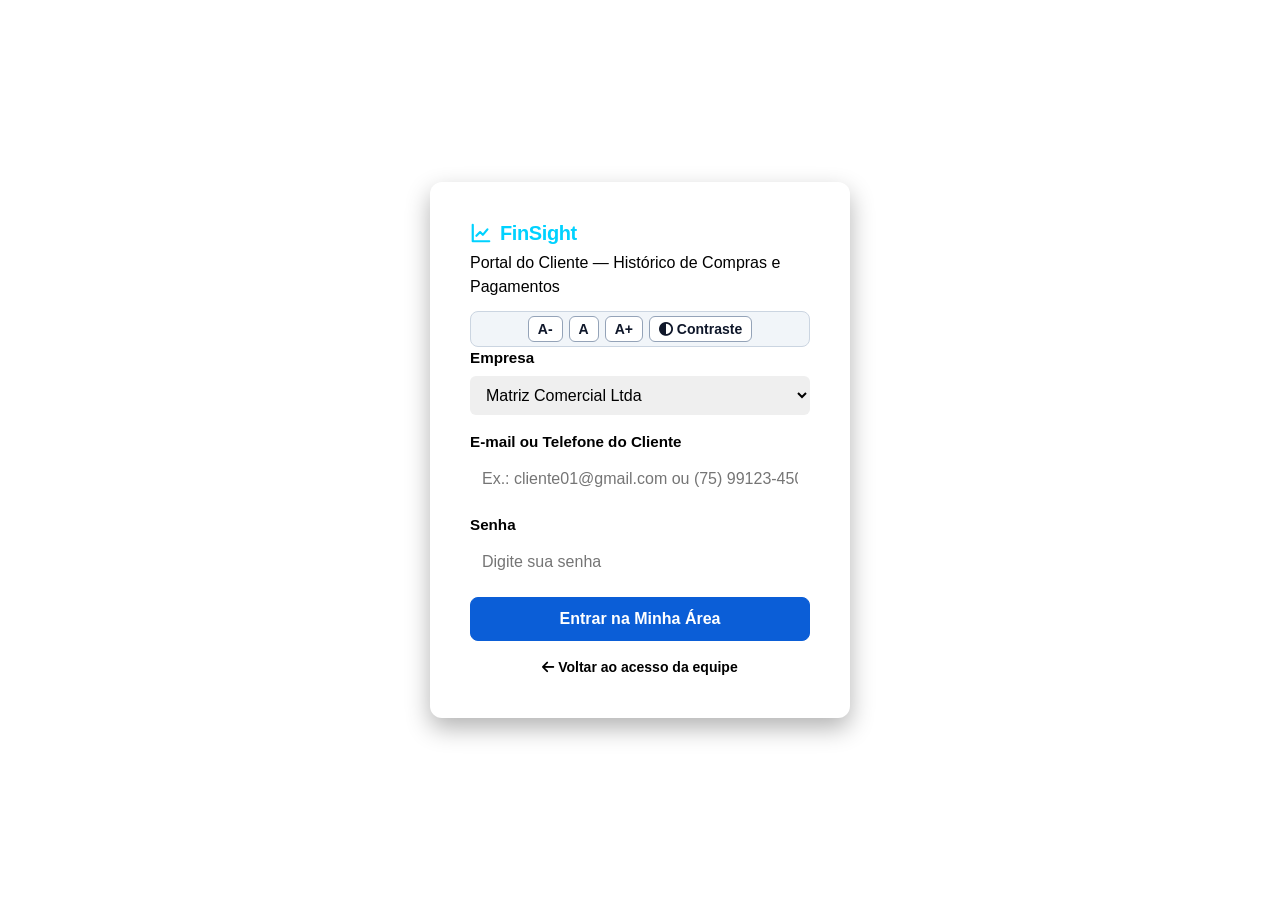
<file: frontend/login-cliente.html>
<!DOCTYPE html>
<html lang="pt-BR">
<head>
    <meta charset="UTF-8">
    <meta name="viewport" content="width=device-width, initial-scale=1.0">
    <title>FinSight — Login Exclusivo do Cliente</title>
    <link rel="stylesheet" href="css/style.css">
    <link rel="stylesheet" href="css/accessibility.css">
    <link rel="stylesheet" href="https://cdnjs.cloudflare.com/ajax/libs/font-awesome/6.4.0/css/all.min.css">
<style id="finsight-fast-btn">
form button[type="submit"], #btn-entrar-cliente, button.btn-primary {
    display: block !important;
    width: 100% !important;
    opacity: 1 !important;
    visibility: visible !important;
    background: #0b5ed7 !important;
    color: #ffffff !important;
    border: 1px solid #0b5ed7 !important;
    border-radius: 8px !important;
    padding: 12px 16px !important;
    font-weight: 600 !important;
    cursor: pointer !important;
    margin-top: 14px !important;
    transition: none !important;
}
</style>
<link rel="icon" type="image/svg+xml" href="data:image/svg+xml,%3Csvg xmlns=%27http://www.w3.org/2000/svg%27 viewBox=%270 0 24 24%27 fill=%27none%27 stroke=%27%2300d2ff%27 stroke-width=%272.4%27 stroke-linecap=%27round%27 stroke-linejoin=%27round%27%3E%3Cpath d=%27M3 3v18h18%27/%3E%3Cpath d=%27m7 15 4-4 3 3 5-6%27/%3E%3C/svg%3E">
</head>
<body class="a11y-font-normal">
    <div id="auth-screen" class="auth-container" style="display:flex;">
        <div class="auth-card">
            <div class="auth-header">
                <div class="brand-logo"><i class="fa-solid fa-user-check"></i> FinSight</div>
                <p>Portal do Cliente — Histórico de Compras e Pagamentos</p>
                <div class="a11y-toolbar" style="justify-content:center; margin-top:12px;">
                    <button type="button" class="a11y-btn" onclick="changeFontSize(-1)" title="Diminuir fonte">A-</button>
                    <button type="button" class="a11y-btn" onclick="changeFontSize(0)" title="Tamanho padrão">A</button>
                    <button type="button" class="a11y-btn" onclick="changeFontSize(1)" title="Aumentar fonte">A+</button>
                    <button type="button" class="a11y-btn" id="btn-contrast" onclick="toggleContrast()" title="Alternar alto contraste">
                        <i class="fa-solid fa-circle-half-stroke"></i> Contraste
                    </button>
                </div>
            </div>

            <form id="cliente-login-form" onsubmit="handleClienteLogin(event)">
                <div class="input-group">
                    <label for="cli-login-empresa">Empresa</label>
                    <select id="cli-login-empresa" required>
                        <option value="1">Matriz Comercial Ltda</option>
                        <option value="2">Distribuidora Bahia Sul</option>
                    </select>
                </div>

                <div class="input-group">
                    <label for="cli-login-usuario">Usuário ou E-mail do Cliente</label>
                    <input type="text" id="cli-login-usuario" required placeholder="Ex: mariana.costa ou email">
                </div>

                <div class="input-group">
                    <label for="cli-login-senha">Senha</label>
                    <input type="password" id="cli-login-senha" required placeholder="Digite sua senha">
                </div>

                <p id="cli-login-erro" style="display:none; color:#DC2626; font-size:0.875rem; margin-bottom:12px; font-weight:600;"></p>

                <button type="submit" class="btn-primary">Entrar na Minha Área</button>
            </form>

            <div style="margin-top:16px; text-align:center; font-size:0.875rem;">
                <a href="index.html" style="color:var(--primary-blue); text-decoration:none; font-weight:600;">
                    <i class="fa-solid fa-arrow-left"></i> Voltar ao acesso da equipe
                </a>
            </div>
        </div>
    </div>

    <div vw class="enabled">
        <div vw-access-button class="active"></div>
        <div vw-plugin-wrapper>
            <div class="vw-plugin-top-wrapper"></div>
        </div>
    </div>
    <script src="https://vlibras.gov.br/app/vlibras-plugin.js"></script>
    <script>
        if (window.VLibras) {
            new window.VLibras.Widget('https://vlibras.gov.br/app');
        }
    </script>
    <script src="js/accessibility.js"></script>
    <script src="js/state.js"></script>
<script src="js/seed-clientes.js"></script>
    <script src="js/cliente-login.js"></script>
<script src="js/seed-clientes-gmail.js"></script>
<script src="js/fix-botao-visivel.js"></script>
<script src="js/logo-finsight.js"></script>
<script src="js/alto-contraste-cliente.js"></script>
<script src="js/tamanho-fonte-cliente.js"></script>
</body>
</html>
</file>
<file: frontend/css/style.css>
* {
    margin: 0;
    padding: 0;
    box-sizing: border-box;
    font-family: 'Segoe UI', Tahoma, Geneva, Verdana, sans-serif;
}

body {
    background-color: var(--bg-light);
    color: var(--text-main);
}

/* Tela de Login */
.auth-container {
    display: flex;
    justify-content: center;
    align-items: center;
    height: 100vh;
    background: linear-gradient(135deg, var(--primary-dark), var(--primary-blue));
}

.auth-card {
    background: var(--bg-white);
    padding: 40px;
    border-radius: 12px;
    width: 100%;
    max-width: 420px;
    box-shadow: 0 10px 25px rgba(0,0,0,0.3);
}

.auth-logo {
    text-align: center;
    margin-bottom: 30px;
}

.auth-logo i {
    font-size: 40px;
    color: var(--accent-teal);
}

.auth-logo h1 {
    color: var(--primary-dark);
    font-size: 26px;
    margin-top: 10px;
}

.auth-logo p {
    color: var(--text-muted);
    font-size: 14px;
}

.input-group {
    margin-bottom: 16px;
}

.input-group label {
    display: block;
    font-size: 13px;
    font-weight: 600;
    color: var(--primary-blue);
    margin-bottom: 6px;
}

.input-group input, .input-group select {
    width: 100%;
    padding: 10px 12px;
    border: 1px solid var(--border-color);
    border-radius: 6px;
    font-size: 14px;
    outline: none;
    transition: border 0.3s;
}

.input-group input:focus, .input-group select:focus {
    border-color: var(--tech-blue);
}

.btn-primary {
    width: 100%;
    padding: 12px;
    background-color: var(--tech-blue);
    color: white;
    border: none;
    border-radius: 6px;
    font-size: 15px;
    font-weight: 600;
    cursor: pointer;
    transition: background 0.3s;
}

.btn-primary:hover {
    background-color: #0052cc;
}

/* Layout do Sistema */
.app-layout {
    display: flex;
    height: 100vh;
}

.sidebar {
    width: 260px;
    background-color: var(--primary-dark);
    color: white;
    display: flex;
    flex-direction: column;
    flex-shrink: 0;
}

.sidebar-brand {
    padding: 25px;
    font-size: 20px;
    font-weight: bold;
    display: flex;
    align-items: center;
    gap: 12px;
    color: var(--accent-teal);
    border-bottom: 1px solid rgba(255,255,255,0.1);
}

.sidebar-nav {
    padding: 20px 0;
    display: flex;
    flex-direction: column;
    gap: 5px;
    flex: 1;
}

.nav-item {
    padding: 14px 25px;
    color: #94A3B8;
    text-decoration: none;
    display: flex;
    align-items: center;
    gap: 15px;
    font-size: 15px;
    transition: all 0.3s;
}

.nav-item:hover, .nav-item.active {
    background-color: var(--primary-blue);
    color: white;
    border-left: 4px solid var(--accent-teal);
}

.nav-item.logout {
    margin-top: auto;
    color: #EF4444;
}

.nav-item.logout:hover {
    background-color: rgba(239, 68, 68, 0.1);
    color: #EF4444;
}

.main-content {
    flex: 1;
    display: flex;
    flex-direction: column;
    overflow-y: auto;
}

.topbar {
    background: var(--bg-white);
    padding: 20px 30px;
    display: flex;
    justify-content: space-between;
    align-items: center;
    border-bottom: 1px solid var(--border-color);
}

.topbar-user {
    display: flex;
    align-items: center;
    gap: 15px;
    font-weight: 600;
}

#empresa-logada-badge {
    background: #E0F2FE;
    color: var(--tech-blue);
    padding: 6px 12px;
    border-radius: 20px;
    font-size: 12px;
}

.content-body {
    padding: 30px;
}

/* Cards de Métricas do Dashboard */
.cards-grid {
    display: grid;
    grid-template-columns: repeat(auto-fit, minmax(220px, 1fr));
    gap: 20px;
    margin-bottom: 30px;
}

.card-metric {
    background: var(--bg-white);
    padding: 20px;
    border-radius: 8px;
    box-shadow: 0 2px 4px rgba(0,0,0,0.05);
    border-left: 4px solid var(--tech-blue);
}

.card-metric h4 {
    color: var(--text-muted);
    font-size: 13px;
    margin-bottom: 8px;
}

.card-metric .value {
    font-size: 24px;
    font-weight: bold;
    color: var(--primary-dark);
}

/* Componentes dos Módulos */
.module-header {
    display: flex;
    justify-content: space-between;
    align-items: center;
    margin-bottom: 20px;
    flex-wrap: wrap;
    gap: 15px;
}

.search-bar {
    display: flex;
    gap: 10px;
    flex: 1;
    max-width: 420px;
}

.search-bar input {
    width: 100%;
    padding: 10px 14px;
    border: 1px solid var(--border-color);
    border-radius: 6px;
    font-size: 14px;
}

.btn-add {
    background-color: var(--accent-teal);
    color: white;
    border: none;
    padding: 10px 18px;
    border-radius: 6px;
    font-weight: 600;
    cursor: pointer;
    display: flex;
    align-items: center;
    gap: 8px;
    transition: background 0.3s;
}

.btn-add:hover {
    background-color: #0096b4;
}

.table-container {
    background: var(--bg-white);
    border-radius: 8px;
    box-shadow: 0 2px 4px rgba(0,0,0,0.05);
    overflow-x: auto;
}

table {
    width: 100%;
    border-collapse: collapse;
    text-align: left;
}

th, td {
    padding: 14px 18px;
    border-bottom: 1px solid var(--border-color);
    font-size: 14px;
}

th {
    background-color: #F1F5F9;
    color: var(--primary-blue);
    font-weight: 600;
}

tr:hover {
    background-color: #F8FAFC;
}

.badge {
    padding: 4px 10px;
    border-radius: 12px;
    font-size: 12px;
    font-weight: 600;
}

.badge-success { background: #DCFCE7; color: #166534; }
.badge-warning { background: #FEF3C7; color: #92400E; }
.badge-danger  { background: #FEE2E2; color: #991B1B; }

.action-btns {
    display: flex;
    gap: 8px;
}

.btn-icon {
    border: none;
    background: none;
    cursor: pointer;
    padding: 6px;
    border-radius: 4px;
    font-size: 14px;
    transition: background 0.2s;
}

.btn-edit { color: var(--tech-blue); }
.btn-edit:hover { background: #DBEAFE; }

.btn-delete { color: #EF4444; }
.btn-delete:hover { background: #FEE2E2; }

.btn-stock { color: var(--accent-green); }
.btn-stock:hover { background: #D1FAE5; }

/* Modal */
.modal-overlay {
    position: fixed;
    top: 0; left: 0; right: 0; bottom: 0;
    background: rgba(11, 25, 44, 0.65);
    display: none;
    justify-content: center;
    align-items: center;
    z-index: 1000;
    padding: 20px;
}

.modal-box {
    background: var(--bg-white);
    border-radius: 10px;
    width: 100%;
    max-width: 550px;
    padding: 25px;
    box-shadow: 0 15px 30px rgba(0,0,0,0.25);
    max-height: 90vh;
    overflow-y: auto;
}

.modal-header {
    display: flex;
    justify-content: space-between;
    align-items: center;
    margin-bottom: 20px;
    border-bottom: 1px solid var(--border-color);
    padding-bottom: 12px;
}

.modal-close {
    background: none;
    border: none;
    font-size: 22px;
    cursor: pointer;
    color: var(--text-muted);
}

.form-grid {
    display: grid;
    grid-template-columns: 1fr 1fr;
    gap: 15px;
}

.form-full {
    grid-column: 1 / -1;
}

@media (max-width: 600px) {
    .form-grid { grid-template-columns: 1fr; }
}


.table-container {
    overflow-x: auto;
}
#cli-acesso-wrapper .input-group input {
    width: 100%;
    padding: 10px 12px;
    border: 1px solid var(--border-color, #CBD5E1);
    border-radius: 6px;
    box-sizing: border-box;
}
</file>
<file: frontend/css/accessibility.css>
/* Tipografia base mais legível e controles de acessibilidade */
html {
    font-size: 16px;
}

body {
    font-size: 1rem;
    line-height: 1.5;
}

.topbar-controls {
    display: flex;
    align-items: center;
    gap: 12px;
    flex-wrap: wrap;
}

.a11y-toolbar {
    display: flex;
    align-items: center;
    gap: 6px;
    background: #F1F5F9;
    padding: 4px 8px;
    border-radius: 8px;
    border: 1px solid #CBD5E1;
}

.a11y-btn {
    background: #FFFFFF;
    color: #0F172A;
    border: 1px solid #94A3B8;
    border-radius: 6px;
    padding: 4px 9px;
    font-size: 0.875rem;
    font-weight: 700;
    cursor: pointer;
    transition: background 0.2s, color 0.2s;
}

.a11y-btn:hover,
.a11y-btn:focus {
    background: #0066FF;
    color: #FFFFFF;
    outline: 3px solid #38BDF8;
    outline-offset: 1px;
}

/* Foco visível para navegação por teclado */
a:focus-visible,
button:focus-visible,
input:focus-visible,
select:focus-visible {
    outline: 3px solid #0066FF;
    outline-offset: 2px;
}

/* Ajuste proporcional para componentes internos acompanharem o html font-size */
.nav-item {
    font-size: 1rem !important;
    padding: 14px 20px !important;
}

table th {
    font-size: 0.875rem !important;
}

table td {
    font-size: 0.95rem !important;
}

.card-metric h4 {
    font-size: 0.9rem !important;
}

.card-metric .value {
    font-size: 1.65rem !important;
}

.input-group label {
    font-size: 0.95rem !important;
}

.input-group input,
.input-group select,
.search-bar input,
.btn-primary,
.btn-add {
    font-size: 1rem !important;
}

/* Modo Alto Contraste para baixa visão */
body.high-contrast {
    background: #000000 !important;
    color: #FFFFFF !important;
}

body.high-contrast .main-content,
body.high-contrast .content-body,
body.high-contrast .auth-container {
    background: #000000 !important;
    color: #FFFFFF !important;
}

body.high-contrast .topbar,
body.high-contrast .card-metric,
body.high-contrast .table-container,
body.high-contrast .modal-box,
body.high-contrast .auth-card,
body.high-contrast [style*="background: white"],
body.high-contrast [style*="background:white"] {
    background: #0A0A0A !important;
    color: #FFFFFF !important;
    border: 2px solid #FFD60A !important;
}

body.high-contrast .sidebar {
    background: #000000 !important;
    border-right: 2px solid #FFD60A !important;
}

body.high-contrast .nav-item {
    color: #FFFFFF !important;
}

body.high-contrast .nav-item.active,
body.high-contrast .nav-item:hover {
    background: #FFD60A !important;
    color: #000000 !important;
    font-weight: 700 !important;
}

body.high-contrast table th {
    background: #1A1A1A !important;
    color: #FFD60A !important;
    border-bottom: 2px solid #FFD60A !important;
}

body.high-contrast table td {
    color: #FFFFFF !important;
    border-bottom: 1px solid #555555 !important;
}

body.high-contrast small,
body.high-contrast [style*="var(--text-muted)"] {
    color: #E2E8F0 !important;
}

body.high-contrast input,
body.high-contrast select {
    background: #000000 !important;
    color: #FFFFFF !important;
    border: 2px solid #FFD60A !important;
}

body.high-contrast .btn-primary,
body.high-contrast .btn-add,
body.high-contrast .a11y-btn {
    background: #FFD60A !important;
    color: #000000 !important;
    border: 2px solid #FFFFFF !important;
    font-weight: 800 !important;
}
</file>
